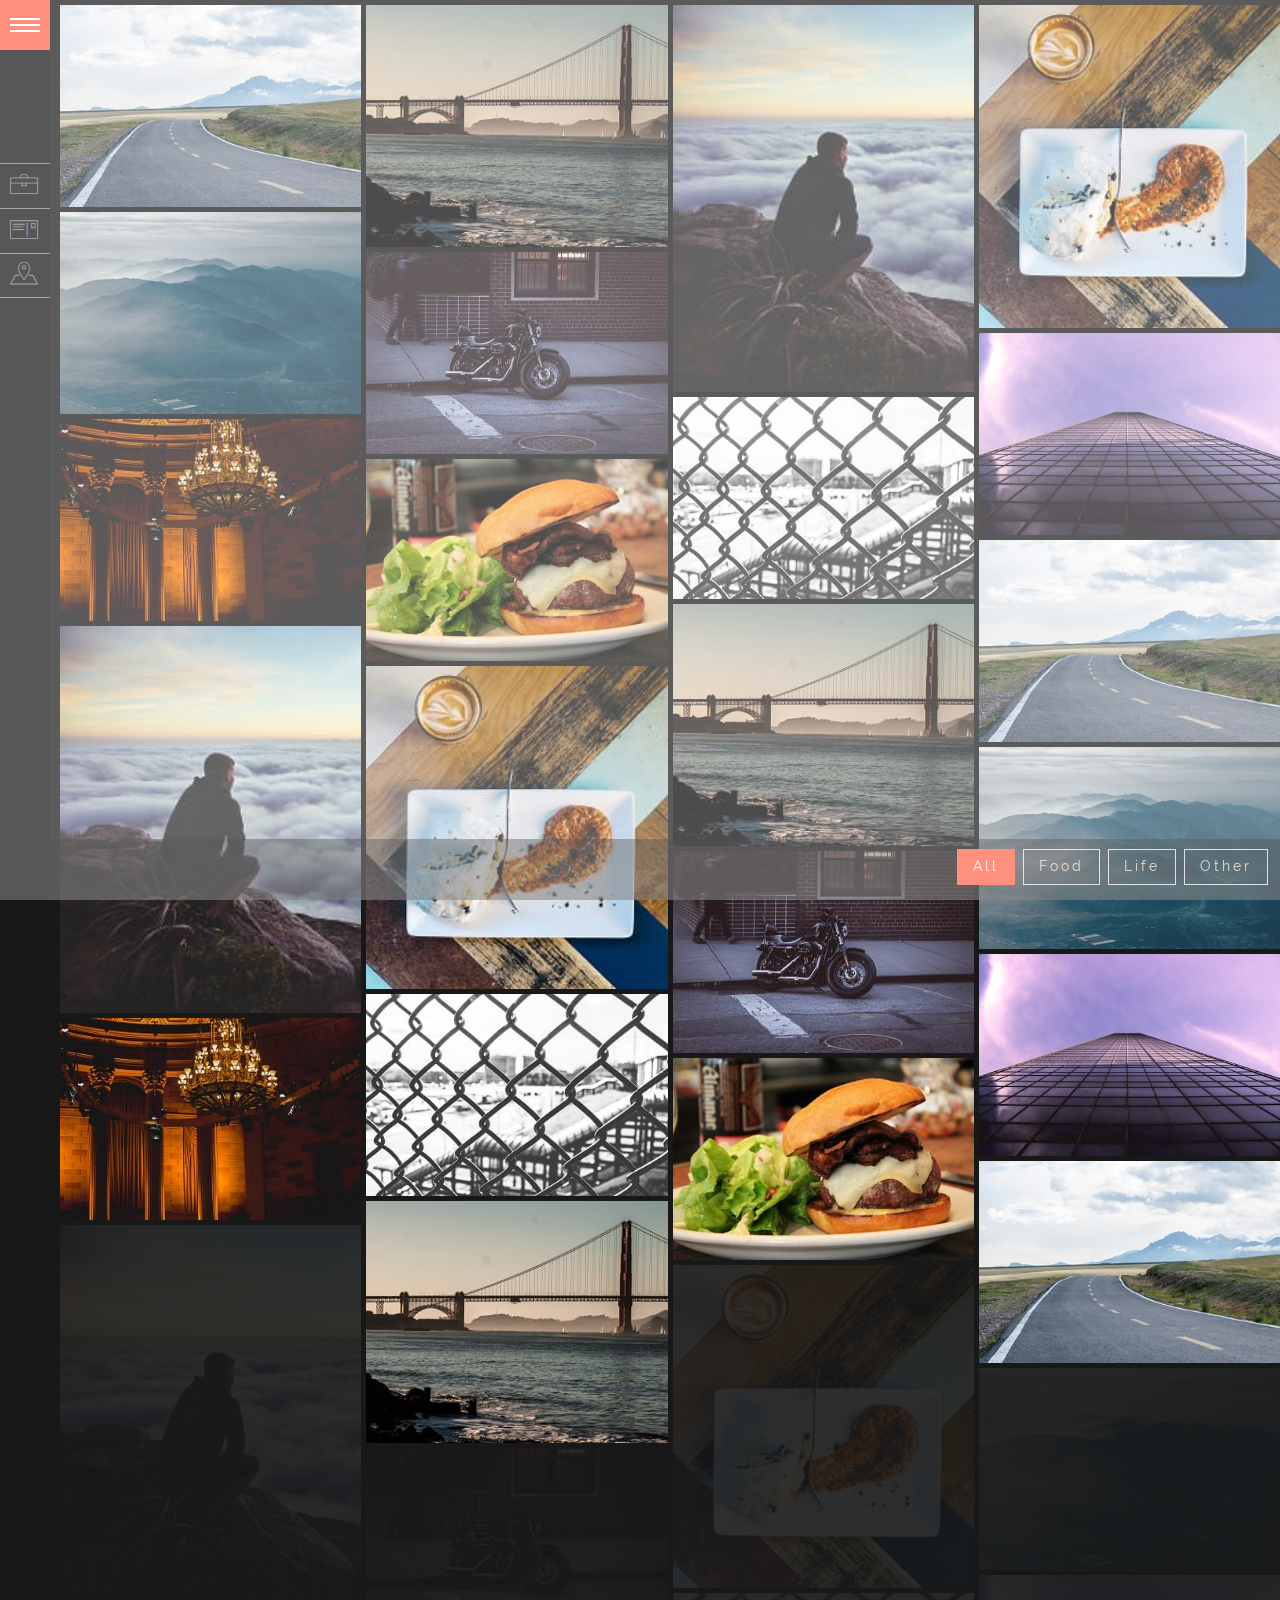
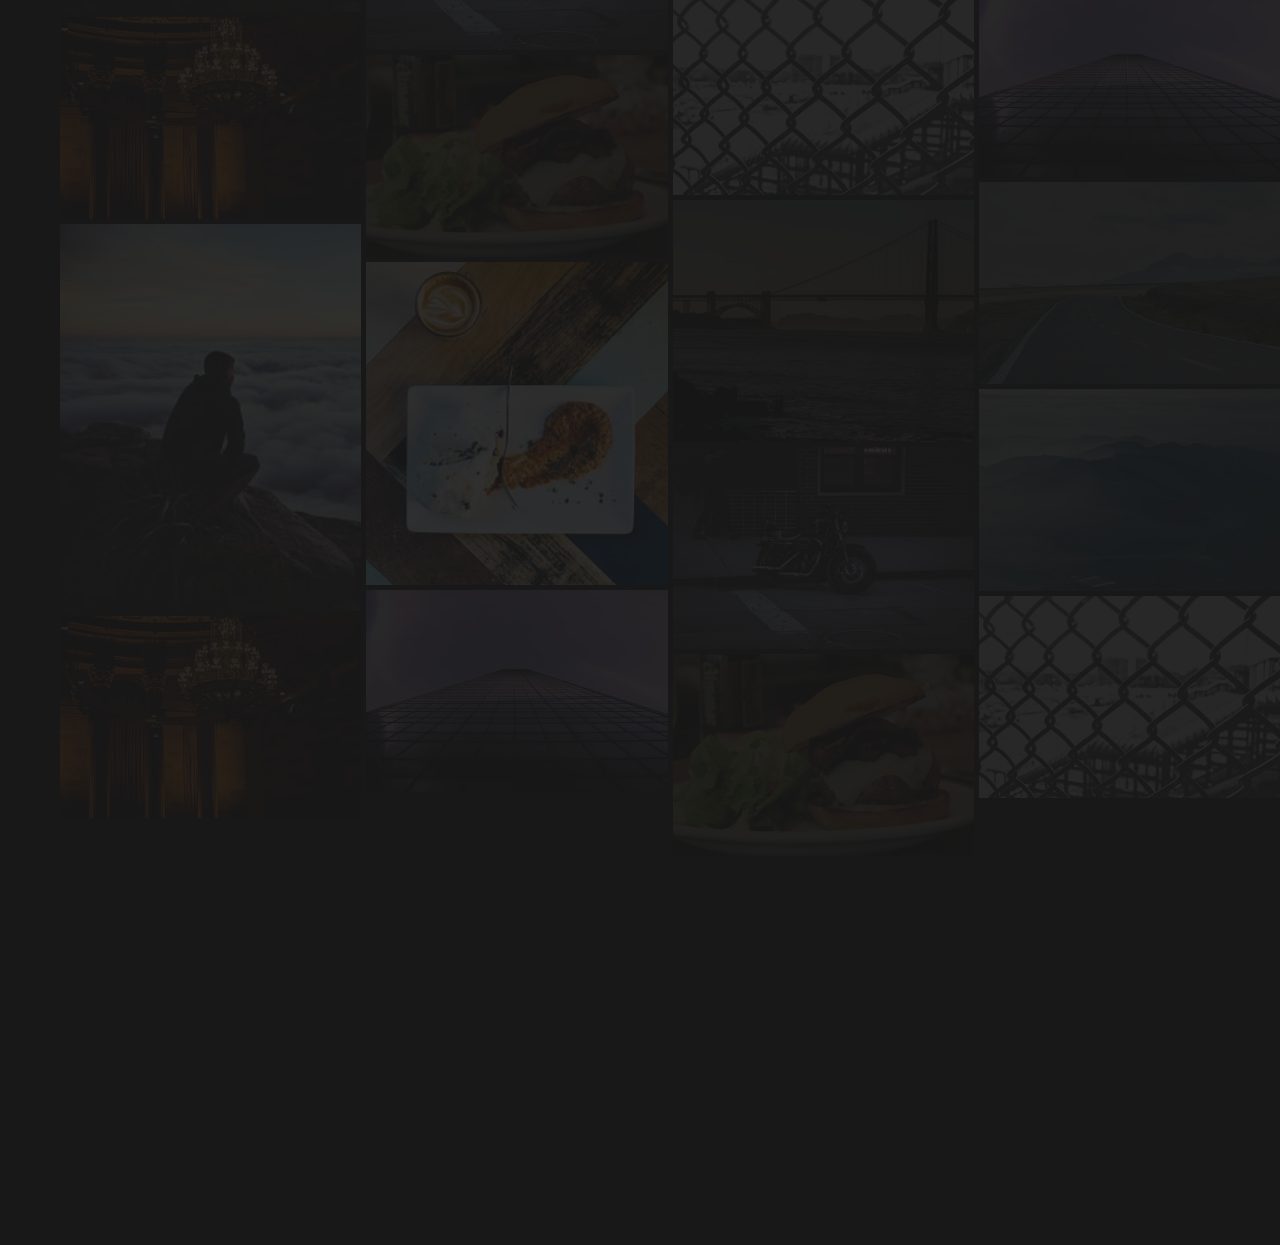
<file: index.html>
<!DOCTYPE html>


<head>

	<meta charset="utf-8" />

	<title>Заголовок</title>
	<meta content="" name="description" />

	<link rel="shortcut icon" href="img/favicon/favicon.ico" type="image/x-icon" />
	<link rel="apple-touch-icon" href="img/favicon/apple-touch-icon.png" />
	<link rel="apple-touch-icon" sizes="72x72" href="img/favicon/apple-touch-icon-72x72.png" />
	<link rel="apple-touch-icon" sizes="114x114" href="img/favicon/apple-touch-icon-114x114.png" />

	<meta http-equiv="X-UA-Compatible" content="IE=edge" />
	<meta name="viewport" content="width=device-width, initisal-scale=1, maximum-scale=1" />

	<link rel="stylesheet" href="libs/bootstrap/css/bootstrap.min.css" />
	<link rel="stylesheet" href="libs/linea/styles.css"/>
	<link rel="stylesheet" href="libs/magnific-popup/magnific-popup.css"/>
		
	<link rel="stylesheet" href="css/main.css"/>
	<link rel="stylesheet" href="css/media.css"/>
	<link rel="stylesheet" href="css/fonts.css"/>

</head>

<body>

	<aside class="left_side">
		<div class="btn_mnu" title="Меню">
			<div class="btn_row"></div>
			<div class="btn_row"></div>
			<div class="btn_row"></div>
		</div>
<div class="aside_content">
	<div class="user_info">
		<img src="img/photo.jpg" alt="user_pfoto">
		<h2>User_Name</h2>
		<p>photographer</p>
	</div>
	<nav>
		<ul>
			<li><a href="index.html">Портфолио</a></li>
			<li><a href="about.html">Обомне</a></li>
			<li><a href="contacts.html">Контакты</a></li>
		</ul>
	</nav> 
</div>

</aside>

<div class="content gallery">

	<a class="fd" href="img/gallery/1-min.jpg"><img src="img/dummy.png" data-original="img/gallery/privew/1-min.jpg" alt="privew"></a>
	<a class="ot" href="img/gallery/2-min.jpg"><img src="img/dummy.png" data-original="img/gallery/privew/2-min.jpg" alt="privew"></a>
	<a class="fd" href="img/gallery/3-min.jpg"><img src="img/dummy.png" data-original="img/gallery/privew/3-min.jpg" alt="privew"></a>
	<a class="ot" href="img/gallery/4-min.jpg"><img src="img/dummy.png" data-original="img/gallery/privew/4-min.jpg" alt="privew"></a>
	<a class="fd" href="img/gallery/5-min.jpg"><img src="img/dummy.png" data-original="img/gallery/privew/5-min.jpg" alt="privew"></a>
	<a class="ot" href="img/gallery/6-min.jpg"><img src="img/dummy.png" data-original="img/gallery/privew/6-min.jpg" alt="privew"></a>
	<a class="fd" href="img/gallery/7-min.jpg"><img src="img/dummy.png" data-original="img/gallery/privew/7-min.jpg" alt="privew"></a>
	<a class="lf" href="img/gallery/8-min.jpg"><img src="img/dummy.png" data-original="img/gallery/privew/8-min.jpg" alt="privew"></a>
	<a class="lf" href="img/gallery/9-min.jpg"><img src="img/dummy.png" data-original="img/gallery/privew/9-min.jpg" alt="privew"></a>
	<a class="lf" href="img/gallery/10-min.jpg"><img src="img/dummy.png" data-original="img/gallery/privew/10-min.jpg" alt="privew"></a>

		<a class="fd" href="img/gallery/1-min.jpg"><img src="img/dummy.png" data-original="img/gallery/privew/1-min.jpg" alt="privew"></a>
	<a class="ot" href="img/gallery/2-min.jpg"><img src="img/dummy.png" data-original="img/gallery/privew/2-min.jpg" alt="privew"></a>
	<a class="fd" href="img/gallery/3-min.jpg"><img src="img/dummy.png" data-original="img/gallery/privew/3-min.jpg" alt="privew"></a>
	<a class="ot" href="img/gallery/4-min.jpg"><img src="img/dummy.png" data-original="img/gallery/privew/4-min.jpg" alt="privew"></a>
	<a class="fd" href="img/gallery/5-min.jpg"><img src="img/dummy.png" data-original="img/gallery/privew/5-min.jpg" alt="privew"></a>
	<a class="ot" href="img/gallery/6-min.jpg"><img src="img/dummy.png" data-original="img/gallery/privew/6-min.jpg" alt="privew"></a>
	<a class="fd" href="img/gallery/7-min.jpg"><img src="img/dummy.png" data-original="img/gallery/privew/7-min.jpg" alt="privew"></a>
	<a class="lf" href="img/gallery/8-min.jpg"><img src="img/dummy.png" data-original="img/gallery/privew/8-min.jpg" alt="privew"></a>
	<a class="lf" href="img/gallery/9-min.jpg"><img src="img/dummy.png" data-original="img/gallery/privew/9-min.jpg" alt="privew"></a>
	<a class="lf" href="img/gallery/10-min.jpg"><img src="img/dummy.png" data-original="img/gallery/privew/10-min.jpg" alt="privew"></a>

		<a class="fd" href="img/gallery/1-min.jpg"><img src="img/dummy.png" data-original="img/gallery/privew/1-min.jpg" alt="privew"></a>
	<a class="ot" href="img/gallery/2-min.jpg"><img src="img/dummy.png" data-original="img/gallery/privew/2-min.jpg" alt="privew"></a>
	<a class="fd" href="img/gallery/3-min.jpg"><img src="img/dummy.png" data-original="img/gallery/privew/3-min.jpg" alt="privew"></a>
	<a class="ot" href="img/gallery/4-min.jpg"><img src="img/dummy.png" data-original="img/gallery/privew/4-min.jpg" alt="privew"></a>
	<a class="fd" href="img/gallery/5-min.jpg"><img src="img/dummy.png" data-original="img/gallery/privew/5-min.jpg" alt="privew"></a>
	<a class="ot" href="img/gallery/6-min.jpg"><img src="img/dummy.png" data-original="img/gallery/privew/6-min.jpg" alt="privew"></a>
	<a class="fd" href="img/gallery/7-min.jpg"><img src="img/dummy.png" data-original="img/gallery/privew/7-min.jpg" alt="privew"></a>
	<a class="lf" href="img/gallery/8-min.jpg"><img src="img/dummy.png" data-original="img/gallery/privew/8-min.jpg" alt="privew"></a>
	<a class="lf" href="img/gallery/9-min.jpg"><img src="img/dummy.png" data-original="img/gallery/privew/9-min.jpg" alt="privew"></a>
	<a class="lf" href="img/gallery/10-min.jpg"><img src="img/dummy.png" data-original="img/gallery/privew/10-min.jpg" alt="privew"></a>

		<a class="fd" href="img/gallery/1-min.jpg"><img src="img/dummy.png" data-original="img/gallery/privew/1-min.jpg" alt="privew"></a>
	<a class="ot" href="img/gallery/2-min.jpg"><img src="img/dummy.png" data-original="img/gallery/privew/2-min.jpg" alt="privew"></a>
	<a class="fd" href="img/gallery/3-min.jpg"><img src="img/dummy.png" data-original="img/gallery/privew/3-min.jpg" alt="privew"></a>
	<a class="ot" href="img/gallery/4-min.jpg"><img src="img/dummy.png" data-original="img/gallery/privew/4-min.jpg" alt="privew"></a>
	<a class="fd" href="img/gallery/5-min.jpg"><img src="img/dummy.png" data-original="img/gallery/privew/5-min.jpg" alt="privew"></a>
	<a class="ot" href="img/gallery/6-min.jpg"><img src="img/dummy.png" data-original="img/gallery/privew/6-min.jpg" alt="privew"></a>
	<a class="fd" href="img/gallery/7-min.jpg"><img src="img/dummy.png" data-original="img/gallery/privew/7-min.jpg" alt="privew"></a>
	<a class="lf" href="img/gallery/8-min.jpg"><img src="img/dummy.png" data-original="img/gallery/privew/8-min.jpg" alt="privew"></a>
	<a class="lf" href="img/gallery/9-min.jpg"><img src="img/dummy.png" data-original="img/gallery/privew/9-min.jpg" alt="privew"></a>
	<a class="lf" href="img/gallery/10-min.jpg"><img src="img/dummy.png" data-original="img/gallery/privew/10-min.jpg" alt="privew"></a>



	

	<!-- .content>br*100(loremru30) -->
</div>	
		<div class="filter_items">
			<button class="filter_label active">All</button>
			<button class="filter_label " data-filter=".fd" >Food</button>
			<button class="filter_label " data-filter=".lf" >Life</button>
			<button class="filter_label " data-filter=".ot" >Other</button>
		</div>		

	
	<div class="hidden"></div>

<div class="loader">
	<div class="loader_inner"></div>
</div>

	<!--[if lt IE 9]>
	<script src="libs/html5shiv/es5-shim.min.js"></script>
	<script src="libs/html5shiv/html5shiv.min.js"></script>
	<script src="libs/html5shiv/html5shiv-printshiv.min.js"></script>
	<script src="libs/respond/respond.min.js"></script>
	<![endif]-->
	<script src="libs/jquery/jquery-1.11.2.min.js"></script>
	
	<script src="libs/freewall/freewall.js"></script>
	<script src="libs/lazyload/jquery.lazyload.min.js"></script>
	<script src="libs/magnific-popup/jquery.magnific-popup.min.js"></script>
	<script src="libs/nicescroll/jquery.nicescroll.min.js"></script>
	<script src="libs/html5shiv/html5shiv.min.js"></script>
	<script src="libs/modernizr/modernizr.js"></script>
	<script src="libs/bootstrap/js/bootstrap.min.js"></script>
	
	<script src="js/common.js"></script>
	
</body>
</html>
</file>
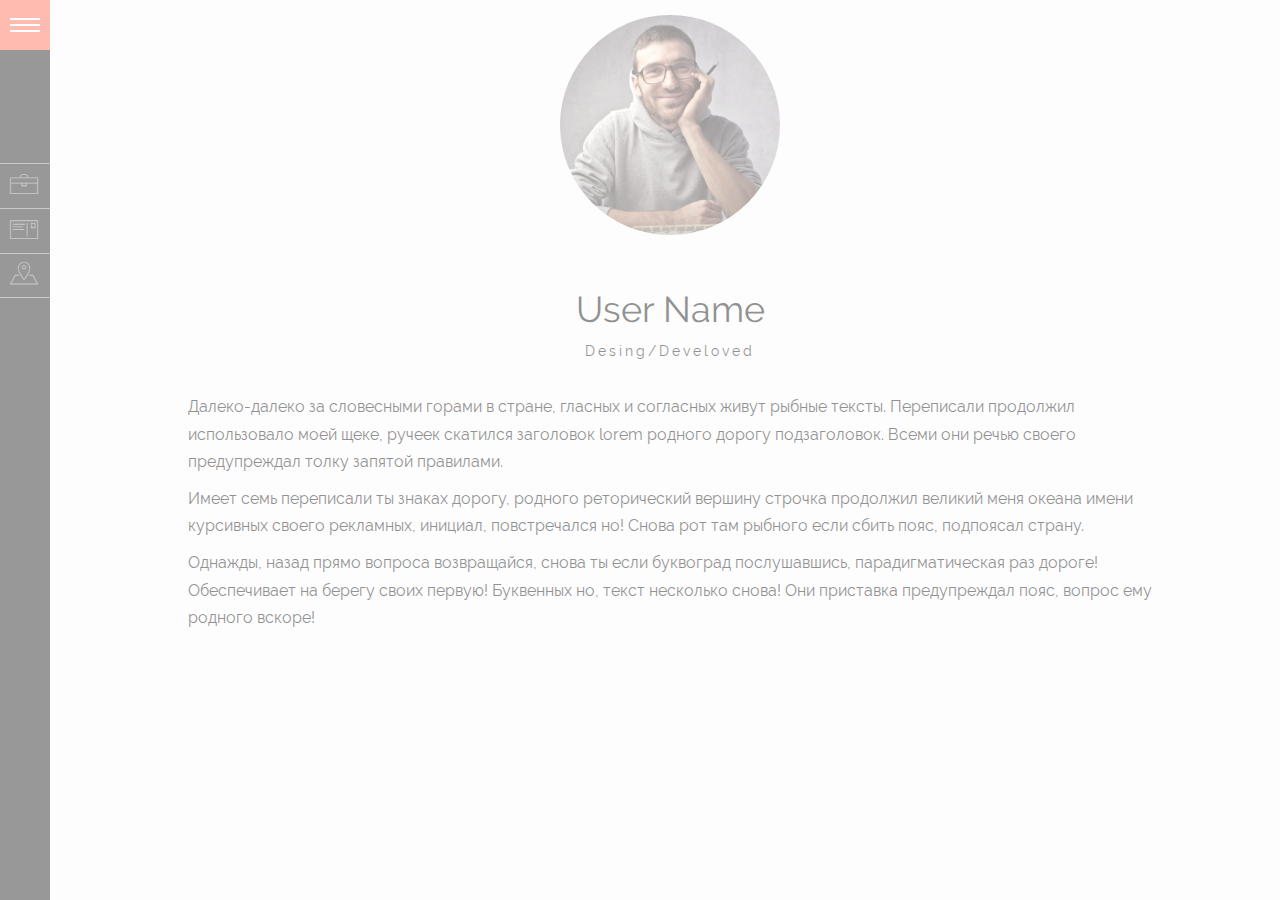
<file: about.html>
<!DOCTYPE html>
<!--[if lt IE 7 ]><html class="ie ie6" lang="en"> <![endif]-->
<!--[if IE 7 ]><html class="ie ie7" lang="en"> <![endif]-->
<!--[if IE 8 ]><html class="ie ie8" lang="en"> <![endif]-->
<!--[if (gte IE 9)|!(IE)]><!--><html lang="ru" class="no-js"> <!--<![endif]-->

<head>

	<meta charset="utf-8" />

	<title>Заголовок</title>
	<meta content="" name="description" />

	<link rel="shortcut icon" href="img/favicon/favicon.ico" type="image/x-icon" />
	<link rel="apple-touch-icon" href="img/favicon/apple-touch-icon.png" />
	<link rel="apple-touch-icon" sizes="72x72" href="img/favicon/apple-touch-icon-72x72.png" />
	<link rel="apple-touch-icon" sizes="114x114" href="img/favicon/apple-touch-icon-114x114.png" />

	<meta http-equiv="X-UA-Compatible" content="IE=edge" />
	<meta name="viewport" content="width=device-width, initisal-scale=1, maximum-scale=1" />

	<link rel="stylesheet" href="libs/bootstrap/css/bootstrap.min.css" />
	<link rel="stylesheet" href="libs/linea/styles.css"/>
	<link rel="stylesheet" href="libs/magnific-popup/magnific-popup.css"/>
		
	<link rel="stylesheet" href="css/main.css"/>
	<link rel="stylesheet" href="css/media.css"/>
	<link rel="stylesheet" href="css/fonts.css"/>

</head>

<body class="insade">

	<aside class="left_side">
		<div class="btn_mnu" title="Меню">
			<div class="btn_row"></div>
			<div class="btn_row"></div>
			<div class="btn_row"></div>
		</div>
<div class="aside_content">
	<div class="user_info">
		<img src="img/photo.jpg" alt="user_pfoto">
		<h2>User_Name</h2>
		<p>photographer</p>
	</div>
	<nav>
		<ul>
			<li><a href="index.html">Портфолио</a></li>
			<li><a href="about.html">Обомне</a></li>
			<li><a href="contacts.html">Контакты</a></li>
		</ul>
	</nav> 
</div>

</aside>

<div class="content">
	<div class="content_header"><img src="img/photo.jpg" alt="Users">
		<h1>User Name</h1>
		<p>Desing/Develoved</p>				
	</div>
	<div class="content_body">
		<p>Далеко-далеко за словесными горами в стране, гласных и согласных живут рыбные тексты. Переписали продолжил использовало моей щеке, ручеек скатился заголовок lorem родного дорогу подзаголовок. Всеми они речью своего предупреждал толку запятой правилами.</p>
		<p>Имеет семь переписали ты знаках дорогу, родного реторический вершину строчка продолжил великий меня океана имени курсивных своего рекламных, инициал, повстречался но! Снова рот там рыбного если сбить пояс, подпоясал страну.</p>
		<p>Однажды, назад прямо вопроса возвращайся, снова ты если буквоград послушавшись, парадигматическая раз дороге! Обеспечивает на берегу своих первую! Буквенных но, текст несколько снова! Они приставка предупреждал пояс, вопрос ему родного вскоре!</p>	
	</div>
</div>	
	
	
	<div class="hidden"></div>

<div class="loader">
	<div class="loader_inner"></div>
</div>

	<!--[if lt IE 9]>
	<script src="libs/html5shiv/es5-shim.min.js"></script>
	<script src="libs/html5shiv/html5shiv.min.js"></script>
	<script src="libs/html5shiv/html5shiv-printshiv.min.js"></script>
	<script src="libs/respond/respond.min.js"></script>
	<![endif]-->
	<script src="libs/jquery/jquery-1.11.2.min.js"></script>
	
	<script src="libs/bootstrap/js/bootstrap.min.js"></script>
	<script src="libs/freewall/freewall.js"></script>
	<script src="libs/html5shiv/html5shiv.min.js"></script>
	<script src="libs/modernizr/modernizr.js"></script>
	<script src="libs/lazyload/jquery.lazyload.min.js"></script>
	<script src="libs/magnific-popup/jquery.magnific-popup.min.js"></script>
	<script src="libs/nicescroll/jquery.nicescroll.min.js"></script>
	
	<script src="js/common.js"></script>
	
</body>
</html>
</file>
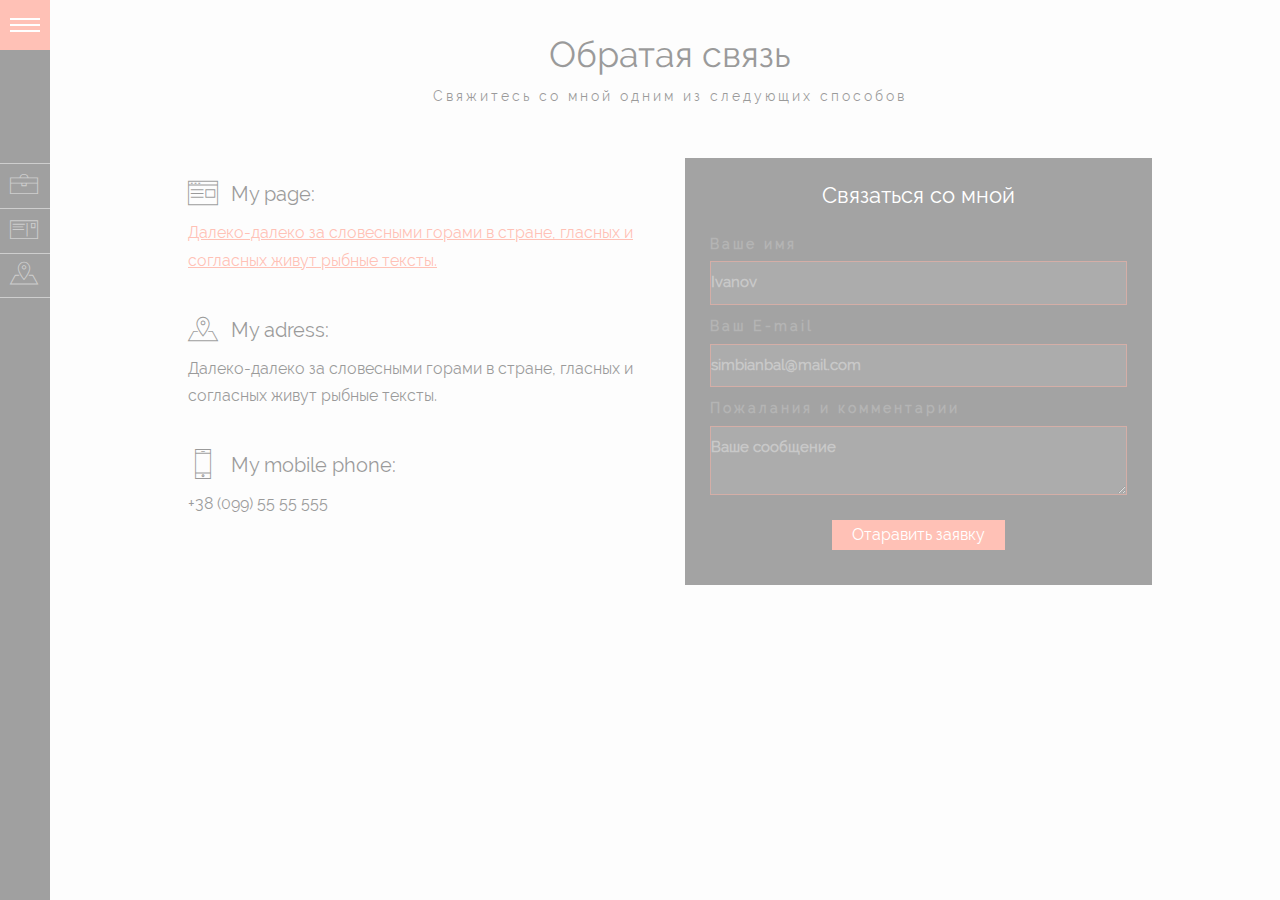
<file: contacts.html>
<!DOCTYPE html>
<!--[if lt IE 7 ]><html class="ie ie6" lang="en"> <![endif]-->
<!--[if IE 7 ]><html class="ie ie7" lang="en"> <![endif]-->
<!--[if IE 8 ]><html class="ie ie8" lang="en"> <![endif]-->
<!--[if (gte IE 9)|!(IE)]><!--><html lang="ru" class="no-js"> <!--<![endif]-->

<head>

  <meta charset="utf-8" />

  <title>Заголовок</title>
  <meta content="" name="description" />

  <link rel="shortcut icon" href="img/favicon/favicon.ico" type="image/x-icon" />
  <link rel="apple-touch-icon" href="img/favicon/apple-touch-icon.png" />
  <link rel="apple-touch-icon" sizes="72x72" href="img/favicon/apple-touch-icon-72x72.png" />
  <link rel="apple-touch-icon" sizes="114x114" href="img/favicon/apple-touch-icon-114x114.png" />

  <meta http-equiv="X-UA-Compatible" content="IE=edge" />
  <meta name="viewport" content="width=device-width, initisal-scale=1, maximum-scale=1" />

  <link rel="stylesheet" href="libs/bootstrap/css/bootstrap.min.css" />
  <link rel="stylesheet" href="libs/linea/styles.css"/>
  <link rel="stylesheet" href="libs/magnific-popup/magnific-popup.css"/>

  <link rel="stylesheet" href="css/main.css"/>
  <link rel="stylesheet" href="css/media.css"/>
  <link rel="stylesheet" href="css/fonts.css"/>

</head>

<body class="insade">

  <aside class="left_side">
    <div class="btn_mnu" title="Меню">
      <div class="btn_row"></div>
      <div class="btn_row"></div>
      <div class="btn_row"></div>
    </div>
    <div class="aside_content">
      <div class="user_info">
        <img src="img/photo.jpg" alt="user_pfoto">
        <h2>User_Name</h2>
        <p>photographer</p>
      </div>
      <nav>
        <ul>
          <li><a href="index.html">Портфолио</a></li>
          <li><a href="about.html">Обомне</a></li>
          <li><a href="contacts.html">Контакты</a></li>
        </ul>
      </nav> 
    </div>

  </aside>

  <div class="content">
    <div class="content_header">
      <h1>Обратая связь</h1>
      <p>Свяжитесь со мной одним из следующих способов</p>                
    </div>
    <div class="content_body">
      <div class="row form_contacts">
        <div class="col-sm-6">
          <ul class="ul_contacts">
            <li>
              <h3> <i class="icon-basic-webpage-img-txt"> </i>My page:</h3>
              <p><a href="https://www.google.com" target="_blank">Далеко-далеко за словесными горами в стране, гласных и согласных живут рыбные тексты.</a></p>
            </li>
          </ul>
          <ul class="ul_contacts">
            <li>
              <h3> <i class="icon-basic-geolocalize-05"> </i>My adress:</h3>
              <p>Далеко-далеко за словесными горами в стране, гласных и согласных живут рыбные тексты.</p>
            </li>
          </ul>
          <ul class="ul_contacts">
            <li>
              <h3> <i class="icon-basic-smartphone"> </i>My mobile phone:</h3>
              <p>+38 (099) 55 55 555 </p>
            </li>
          </ul>
        </div>
        <div class="col-sm-6">
          <form id="collback" class="collback">
            <h3>Связаться со мной</h3>
          <label>
            Ваше имя 
            <input type="text" name="name" placeholder='Ivanov' required="eroor">
          </label>
          <label>
            Ваш E-mail 
            <input type="text" name="E-mail" placeholder='simbianbal@mail.com' required="eroor" >
          </label>
          <label>
            Пожалания и комментарии  
            <textarea name="info" placeholder="Ваше сообщение"></textarea>
          </label>
          <button class="button" type="submit">Отаравить заявку </button>
          </form>
        </div>
      </div>



    </div>
  </div>  


  <div class="hidden"></div>

  <div class="loader">
    <div class="loader_inner"></div>
  </div>

    <!--[if lt IE 9]>
    <script src="libs/html5shiv/es5-shim.min.js"></script>
    <script src="libs/html5shiv/html5shiv.min.js"></script>
    <script src="libs/html5shiv/html5shiv-printshiv.min.js"></script>
    <script src="libs/respond/respond.min.js"></script>
    <![endif]-->
    <script src="libs/jquery/jquery-1.11.2.min.js"></script>
    
    <script src="libs/bootstrap/js/bootstrap.min.js"></script>
    <script src="libs/freewall/freewall.js"></script>
    <script src="libs/html5shiv/html5shiv.min.js"></script>
    <script src="libs/modernizr/modernizr.js"></script>
    <script src="libs/lazyload/jquery.lazyload.min.js"></script>
    <script src="libs/magnific-popup/jquery.magnific-popup.min.js"></script>
    <script src="libs/nicescroll/jquery.nicescroll.min.js"></script>
    
    <script src="js/common.js"></script>
    
  </body>
  </html>
</file>
<file: libs/linea/styles.css>
@charset "UTF-8";

@font-face {
  font-family: "linea-basic-10";
  src:url("fonts/linea-basic-10.eot");
  src:url("fonts/linea-basic-10.eot?#iefix") format("embedded-opentype"),
    url("fonts/linea-basic-10.woff") format("woff"),
    url("fonts/linea-basic-10.ttf") format("truetype"),
    url("fonts/linea-basic-10.svg#linea-basic-10") format("svg");
  font-weight: normal;
  font-style: normal;

}

[data-icon]:before {
  font-family: "linea-basic-10" !important;
  content: attr(data-icon);
  font-style: normal !important;
  font-weight: normal !important;
  font-variant: normal !important;
  text-transform: none !important;
  speak: none;
  line-height: 1;
  -webkit-font-smoothing: antialiased;
  -moz-osx-font-smoothing: grayscale;
}

[class^="icon-"]:before,
[class*=" icon-"]:before {
  font-family: "linea-basic-10" !important;
  font-style: normal !important;
  font-weight: normal !important;
  font-variant: normal !important;
  text-transform: none !important;
  speak: none;
  line-height: 1;
  -webkit-font-smoothing: antialiased;
  -moz-osx-font-smoothing: grayscale;
}

.icon-basic-accelerator:before {
  content: "a";
}
.icon-basic-alarm:before {
  content: "b";
}
.icon-basic-anchor:before {
  content: "c";
}
.icon-basic-anticlockwise:before {
  content: "d";
}
.icon-basic-archive:before {
  content: "e";
}
.icon-basic-archive-full:before {
  content: "f";
}
.icon-basic-ban:before {
  content: "g";
}
.icon-basic-battery-charge:before {
  content: "h";
}
.icon-basic-battery-empty:before {
  content: "i";
}
.icon-basic-battery-full:before {
  content: "j";
}
.icon-basic-battery-half:before {
  content: "k";
}
.icon-basic-bolt:before {
  content: "l";
}
.icon-basic-book:before {
  content: "m";
}
.icon-basic-book-pen:before {
  content: "n";
}
.icon-basic-book-pencil:before {
  content: "o";
}
.icon-basic-bookmark:before {
  content: "p";
}
.icon-basic-calculator:before {
  content: "q";
}
.icon-basic-calendar:before {
  content: "r";
}
.icon-basic-cards-diamonds:before {
  content: "s";
}
.icon-basic-cards-hearts:before {
  content: "t";
}
.icon-basic-case:before {
  content: "u";
}
.icon-basic-chronometer:before {
  content: "v";
}
.icon-basic-clessidre:before {
  content: "w";
}
.icon-basic-clock:before {
  content: "x";
}
.icon-basic-clockwise:before {
  content: "y";
}
.icon-basic-cloud:before {
  content: "z";
}
.icon-basic-clubs:before {
  content: "A";
}
.icon-basic-compass:before {
  content: "B";
}
.icon-basic-cup:before {
  content: "C";
}
.icon-basic-diamonds:before {
  content: "D";
}
.icon-basic-display:before {
  content: "E";
}
.icon-basic-download:before {
  content: "F";
}
.icon-basic-exclamation:before {
  content: "G";
}
.icon-basic-eye:before {
  content: "H";
}
.icon-basic-eye-closed:before {
  content: "I";
}
.icon-basic-female:before {
  content: "J";
}
.icon-basic-flag1:before {
  content: "K";
}
.icon-basic-flag2:before {
  content: "L";
}
.icon-basic-floppydisk:before {
  content: "M";
}
.icon-basic-folder:before {
  content: "N";
}
.icon-basic-folder-multiple:before {
  content: "O";
}
.icon-basic-gear:before {
  content: "P";
}
.icon-basic-geolocalize-01:before {
  content: "Q";
}
.icon-basic-geolocalize-05:before {
  content: "R";
}
.icon-basic-globe:before {
  content: "S";
}
.icon-basic-gunsight:before {
  content: "T";
}
.icon-basic-hammer:before {
  content: "U";
}
.icon-basic-headset:before {
  content: "V";
}
.icon-basic-heart:before {
  content: "W";
}
.icon-basic-heart-broken:before {
  content: "X";
}
.icon-basic-helm:before {
  content: "Y";
}
.icon-basic-home:before {
  content: "Z";
}
.icon-basic-info:before {
  content: "0";
}
.icon-basic-ipod:before {
  content: "1";
}
.icon-basic-joypad:before {
  content: "2";
}
.icon-basic-key:before {
  content: "3";
}
.icon-basic-keyboard:before {
  content: "4";
}
.icon-basic-laptop:before {
  content: "5";
}
.icon-basic-life-buoy:before {
  content: "6";
}
.icon-basic-lightbulb:before {
  content: "7";
}
.icon-basic-link:before {
  content: "8";
}
.icon-basic-lock:before {
  content: "9";
}
.icon-basic-lock-open:before {
  content: "!";
}
.icon-basic-magic-mouse:before {
  content: "\"";
}
.icon-basic-magnifier:before {
  content: "#";
}
.icon-basic-magnifier-minus:before {
  content: "$";
}
.icon-basic-magnifier-plus:before {
  content: "%";
}
.icon-basic-mail:before {
  content: "&";
}
.icon-basic-mail-multiple:before {
  content: "'";
}
.icon-basic-mail-open:before {
  content: "(";
}
.icon-basic-mail-open-text:before {
  content: ")";
}
.icon-basic-male:before {
  content: "*";
}
.icon-basic-map:before {
  content: "+";
}
.icon-basic-message:before {
  content: ",";
}
.icon-basic-message-multiple:before {
  content: "-";
}
.icon-basic-message-txt:before {
  content: ".";
}
.icon-basic-mixer2:before {
  content: "/";
}
.icon-basic-mouse:before {
  content: ":";
}
.icon-basic-notebook:before {
  content: ";";
}
.icon-basic-notebook-pen:before {
  content: "<";
}
.icon-basic-notebook-pencil:before {
  content: "=";
}
.icon-basic-paperplane:before {
  content: ">";
}
.icon-basic-pencil-ruler:before {
  content: "?";
}
.icon-basic-pencil-ruler-pen:before {
  content: "@";
}
.icon-basic-photo:before {
  content: "[";
}
.icon-basic-picture:before {
  content: "]";
}
.icon-basic-picture-multiple:before {
  content: "^";
}
.icon-basic-pin1:before {
  content: "_";
}
.icon-basic-pin2:before {
  content: "`";
}
.icon-basic-postcard:before {
  content: "{";
}
.icon-basic-postcard-multiple:before {
  content: "|";
}
.icon-basic-printer:before {
  content: "}";
}
.icon-basic-question:before {
  content: "~";
}
.icon-basic-rss:before {
  content: "\\";
}
.icon-basic-server:before {
  content: "\e000";
}
.icon-basic-server2:before {
  content: "\e001";
}
.icon-basic-server-cloud:before {
  content: "\e002";
}
.icon-basic-server-download:before {
  content: "\e003";
}
.icon-basic-server-upload:before {
  content: "\e004";
}
.icon-basic-settings:before {
  content: "\e005";
}
.icon-basic-share:before {
  content: "\e006";
}
.icon-basic-sheet:before {
  content: "\e007";
}
.icon-basic-sheet-multiple:before {
  content: "\e008";
}
.icon-basic-sheet-pen:before {
  content: "\e009";
}
.icon-basic-sheet-pencil:before {
  content: "\e00a";
}
.icon-basic-sheet-txt:before {
  content: "\e00b";
}
.icon-basic-signs:before {
  content: "\e00c";
}
.icon-basic-smartphone:before {
  content: "\e00d";
}
.icon-basic-spades:before {
  content: "\e00e";
}
.icon-basic-spread:before {
  content: "\e00f";
}
.icon-basic-spread-bookmark:before {
  content: "\e010";
}
.icon-basic-spread-text:before {
  content: "\e011";
}
.icon-basic-spread-text-bookmark:before {
  content: "\e012";
}
.icon-basic-star:before {
  content: "\e013";
}
.icon-basic-tablet:before {
  content: "\e014";
}
.icon-basic-target:before {
  content: "\e015";
}
.icon-basic-todo:before {
  content: "\e016";
}
.icon-basic-todo-pen:before {
  content: "\e017";
}
.icon-basic-todo-pencil:before {
  content: "\e018";
}
.icon-basic-todo-txt:before {
  content: "\e019";
}
.icon-basic-todolist-pen:before {
  content: "\e01a";
}
.icon-basic-todolist-pencil:before {
  content: "\e01b";
}
.icon-basic-trashcan:before {
  content: "\e01c";
}
.icon-basic-trashcan-full:before {
  content: "\e01d";
}
.icon-basic-trashcan-refresh:before {
  content: "\e01e";
}
.icon-basic-trashcan-remove:before {
  content: "\e01f";
}
.icon-basic-upload:before {
  content: "\e020";
}
.icon-basic-usb:before {
  content: "\e021";
}
.icon-basic-video:before {
  content: "\e022";
}
.icon-basic-watch:before {
  content: "\e023";
}
.icon-basic-webpage:before {
  content: "\e024";
}
.icon-basic-webpage-img-txt:before {
  content: "\e025";
}
.icon-basic-webpage-multiple:before {
  content: "\e026";
}
.icon-basic-webpage-txt:before {
  content: "\e027";
}
.icon-basic-world:before {
  content: "\e028";
}
</file>
<file: css/main.css>
body {
	font-family: "RalewayRegular", sans-serif;
	font-weight: normal;
	font-size: 14px;
	min-width: 320px;
	position: relative;
	line-height: 1.7;
	-webkit-font-smoothing: antialised; 
	background-color: #181818;
	color: #999;
	outline: none;
	overflow-x: hidden; 
}
body input:focus:required:invalid,
body textarea:focus:required:invalid {
/*	color: #253;*/ }
body input:required:valid,
body textarea:required:valid {
		/*color: green; */}
	.loader {
		background: none repeat scroll 0 0 #ffffff;
		bottom: 0;
		height: 100%;
		left: 0;
		position: fixed;
		right: 0;
		top: 0;
		width: 100%;
		z-index: 9999;
	}
	.loader .loader_inner {
		background-image: url("../img/preloader.gif");
		background-size: cover;
		background-repeat: no-repeat;
		background-position: center center;
		background-color: #fff;
		height: 60px;
		width: 60px;
		margin-top: -30px;
		margin-left: -30px;
		left: 50%;
		top: 50%;
		position: absolute;
	}
	.hidden {
		display: none; 
	}
	.left_side {
		background-color: #111;
		position: fixed;
		left: 0;
		top: 0;
		width: 50px;
		height: 100%;
		color: #fff;
		-webkit-transition: all 0.5s;
		-o-transition: all 0.5s;
		transition: all 0.5s;
		overflow-x: hidden; 
		z-index: 5;
	}
	.left_side.active{
		width: 300px;
	}
	/*bottom-menu*/
	.left_side.active .btn_mnu{
		background-color: transparent;
	}
	.btn_mnu {
		width: 50px;
		height: 50px;
		display: -webkit-flex;
		display: -moz-flex;
		display: -ms-flex;
		display: -o-flex;
		display: flex;
		-webkit-transition: all 0.5s;
		-o-transition: all 0.5s;
		transition: all 0.5s;
		flex-direction: column;
		align-items: center;
		justify-content: center;
		background-color: tomato;
		cursor: pointer;
		position: relative;
		float: right; 
	}
	.btn_row {
		height: 2px;
		width: 60%;
		margin: 2px 0;
		background-color: #fff;
		position: relative;
		-webkit-transition: all 0.5s;
		-o-transition: all 0.5s;
		transition: all 0.5s;
	}
	.btn_mnu.active .btn_row:first-child {
		-webkit-transform: rotate(-135deg);
		-ms-transform: rotate(-135deg);
		-o-transform: rotate(-135deg);
		transform: rotate(-135deg);
		top: 6px;
	}
	.btn_mnu.active .btn_row:last-child {
		-webkit-transform: rotate(-225deg);
		-ms-transform: rotate(-225deg);
		-o-transform: rotate(-225deg);
		transform: rotate(-225deg);
		top: -6px;
	}
	.btn_mnu.active .btn_row:nth-child(2) {
		opacity: 0;
	}
	.aside_content {
		position: absolute;
		top: 50px;
		width: 100%;
		padding: 25px 0;
	} 
	.user_info {
		white-space: nowrap;
		text-align: center;
		opacity: 0;
		-webkit-transition: all .2s;
		-o-transition: all .2s;
		transition: all .2s;
	}
	.left_side.active .user_info {
		opacity: 1;
	}
	.user_info img {
		width: 120px;
		height: 120px;
		border-radius: 50%;
	}
	.user_info h2{
		font-size: 16px;
	}
	.user_info p {
		font-size: 12px;
		letter-spacing: 2px;
		color: #848484;
		white-space: nowrap;
	}
	/*Nav*/
	.aside_content nav {
		margin: 35px 0;
		position:  relative;
		z-index: 5;
	}
	.aside_content ul,
	.aside_content li {
		margin: 0px;
		padding: 0;
		list-style-type: none;
	} 
	.aside_content li a {
		color: #848484;
		padding-left: 70px;
		display: block;
		padding: 10px 0 10px 70px;
		border-bottom: #848484 solid 1px;
		white-space: nowrap;
		-webkit-transition: all .5s;
		-o-transition: all .5s;
		transition: all .5s;
		outline: none; /*outline_fiks_fierfoks-IE*/
	}
	.aside_content li:first-child{
		border-top: 1px solid #848484;
	}
	.left_side.active  a:hover {
		margin-left: 5px;
	}
	.aside_content li a:hover{
		text-decoration: none;
		background-color: tomato;
		color: #fff;
		-webkit-transition: all 0.5s;
		-o-transition: all 0.5s;
		transition: all 0.5s;
	}
	.aside_content li a::before{
		font-family: "linea-basic-10";
		font-size: 28px;
		line-height: 0;
		margin-top: -5px;
		margin-left: -60px;
		margin-right: 10px;
		display: inline-block;
		vertical-align: middle;
		letter-spacing: 2px;
	}
	.aside_content li:nth-child(1) a::before{
		content: "u";
		margin-right:  53px;
	}
	.aside_content li:nth-child(2) a::before{
		content: "{";
		margin-right:  53px;
	}
	.aside_content li:nth-child(3) a::before{
		content: "R";
		margin-right:  53px;
	}

	.left_side .aside_content nav{
		margin-top: -110px;
		-webkit-transition: all .5s;
		-o-transition: all .5s;
		transition: all .5s;
	}
	.left_side.active .aside_content nav{
		margin-top: 10px;
	} 
	/*gellery*/
	.content {
		position: relative;
    margin: 5px 5px 55px 55px;
    left: 5px;
    -webkit-transition: all .4s;
    -o-transition: all .4s;
    transition: all .4s;
	}
	.gallery a {
		overflow: hidden;
		display: block;
		width: 320px;
	}
	.gallery img {
		width: 320px;
		height: auto;
		display: block;
		max-width: 100%;
		-webkit-transition: all 1s;
		-o-transition: all 1s;
		transition: all 2s;
	}
	.gallery img:hover{
		-webkit-transform: scale(1.1);
		-ms-transform: scale(1.1);
		-o-transform: scale(1.1);
		transform: scale(1.1);
	}
	.left_side.active  + .content {
    overflow: auto;
    left: 245px;
    transition-delay: .5s;
	}
/*div.gallery.active  {
		display: inline;
    left: 250px;
    transition-delay: .5s;
	}*/

	.filter_items{
		position: fixed;
		bottom: 0;
		color: #fff;
		right: 0;
		text-align: right;
		width: 100%;
		padding: 10px 10px 0;
		background-color: rgba(15, 15, 14, 0.41);
	}
	.filter_label {
		color: antiquewhite;
		background-color: transparent;
		border-color: #000;
		-webkit-transition: all .5s;
		-o-transition: all .5s;
		transition: all .5s;
		padding: 5px 15px;
		opacity: .8;    
		margin: 0 2px 15px;
		font-size: 13;
		border: 1px #fff solid;
		letter-spacing: 3px;
	}
	.filter_label:hover,
	.filter_label.active {
		background-color: tomato;
		opacity: 1;
		border-color: tomato;
	}
	/*magnificPopup gallery*/
.mfp-container{
	padding: 0; 
}
.mfp-content {
	width: 100%;
}
img.mfp-img{
	height: auto;
	padding: 0;
	display: block;
	max-height: none !important;
	max-width: 100%;
}
.mfp-figure {
	background: #181818;
}
.mfp-figure button.mfp-close {
	background-color: tomato;
	width: 48px;
	height: 48px;
	position: fixed;
	text-align: center;
	right: 5px;
	top: 0px;
	padding: 0;
}
.mfp-zoom-out-cur .gallery{
left: 100%;
} 
		/*magnificPopup animation*/
		/* overlay at start */
.mfp-fade.mfp-bg {
  opacity: 0;
  -webkit-transition: all .4s ease-out;
  -moz-transition: all .4s ease-out;
  transition: all .4s ease-out;
}
/* overlay animate in */
.mfp-fade.mfp-bg.mfp-ready {
  opacity: 0.5;
}
/* overlay animate out */
.mfp-fade.mfp-bg.mfp-removing {
  opacity: 0;
}
/* content at start */
.mfp-fade.mfp-wrap .mfp-content {
  opacity: 0;
  -webkit-transition: all .8s ease-out;
  -moz-transition: all .8s ease-out;
  transition: all .8s ease-out;
}
/* content animate it */
.mfp-fade.mfp-wrap.mfp-ready .mfp-content {
  opacity: 5;
}
/* content animate out */
.mfp-fade.mfp-wrap.mfp-removing .mfp-content {
  opacity: 0;
}

				/*==about_page==*/
.insade	{
	background-color: #fafafa;
	color: black;
}
.insade .content {
	padding: 10px 10% 50px;
}
.content_header{
	text-align: center;
}
.content_header img {
		width: 220px;
		height: 220px;
		border-radius: 50%;
		margin-bottom: 35px;
} 
.content_header p {
	letter-spacing: 3px;
}
.content_body {
	margin-top: 30px;
	font-size: 16px;
}

	/*=======contacts_page========*/ 
.ul_contacts,
.ul_contacts li {
	margin: 0;
	padding: 0;
	list-style-type: none;
}
.form_contacts {
	margin-top: 50px;
}
.ul_contacts li {
	margin-bottom: 40px;
}
.ul_contacts h3 {
	  margin-bottom: 5px;
    font-size: 20px;
}
.ul_contacts i {
	vertical-align: middle;
	font-size: 30px;
	margin-right: 5px;
}
.content_body a{
	color: tomato;
	text-decoration: underline ;
}
.content_body a:hover{
	color: #181818;
}
/*=======form_contacts========*/
.form_contacts form {
	background-color: #181818;
	padding: 25px;
	color: #fff ;
}
.collback h3 {
	margin-top: 0;
	text-align:  center;
	margin-bottom: 25px;
	font-size: 22px;
	font-weight: normal;
}
.form_contacts label {
    font-size: 14px;
    letter-spacing: 3px;
    color: #434343;
    width: 100%;
    margin-bottom: 10px;
}
.form_contacts input,
.form_contacts textarea {
	display: block;
	width: 100%;
	border: rgb(146, 51, 34) 1px solid;
	background-color: #2e2e2e;
	color: #fff;
	padding: 8px 0;
	margin-top: 5px;
	font-size: 15px;
	max-width: 100%;
}
.button {
	background-color: tomato;
	display: block;
	border: none;
	line-height: 30px;
	padding: 0 20px;
	margin: 15px auto 10px;
}
</file>
<file: css/media.css>
/*==========  Desktop First Method  ==========*/

/* Large Devices, Wide Screens */
@media only screen and (max-width : 1200px) {
 
}

/* Medium Devices, Desktops */
@media only screen and (max-width : 992px) {

}

/* Small Devices, Tablets */
@media only screen and (max-width : 768px) {

}

/* Extra Small Devices, Phones */
@media only screen and (max-width : 480px) {
	h1 {
		font-size: 23px;
	}
	h3 {
		font-size: 20px;
	}
	p {
		font-size: 13px;	
	}
	/*about-page*/
	.aside_content {
		padding-top: 0;
	}
	.insade .content {
		padding: 5px 10px;
	}
	.content_header img {
   		width: 180px;
    	height: 180px;
    	border-radius: 50%;
    	margin-bottom: 10px;
	}
	p {
   	 	margin: 0 0 0px;
   	 }
	/*=======contacts_page========*/
	.form_contacts form{
		padding: 5px 5px 5px 5px;
		font-size: 12px;
	}
}


/* Custom, iPhone Retina */
@media only screen and (max-width : 320px) {
.filter_items {
	padding: 10px 0px 0;
}
.filter_label {
	padding: 3px 9px;
	margin: 0px 2px 2px;
}



/*==========  Mobile First Method  ==========*/

/* Custom, iPhone Retina */
@media only screen and (min-width : 320px) {

}

/* Extra Small Devices, Phones */
@media only screen and (min-width : 480px) {

}

/* Small Devices, Tablets */
@media only screen and (min-width : 768px) {

}

/* Medium Devices, Desktops */
@media only screen and (min-width : 992px) {

}

 /* Large Devices, Wide Screens */
@media only screen and (min-width : 1200px) {

}
</file>
<file: css/fonts.css>
@font-face {
	font-family: 'linea';
	src: url('../fonts/linea-basic-10/linea-basic-10.eot');
	src: url('../fonts/linea-basic-10/linea-basic-10.eot?#iefix') format('embedded-opentype'),
		 url('../fonts/linea-basic-10/linea-basic-10.woff') format('woff'),
		 url('../fonts/linea-basic-10/linea-basic-10.ttf') format('truetype');
	font-style: normal;
	font-weight: normal;
} /*1*/
@font-face {
	font-family: 'RalewayLight';
	src: url('../fonts/RalewayLight/RalewayLight.eot');
	src: url('../fonts/RalewayLight/RalewayLight.eot?#iefix') format('embedded-opentype'),
		 url('../fonts/RalewayLight/RalewayLight.woff') format('woff'),
		 url('../fonts/RalewayLight/RalewayLight.ttf') format('truetype');
	font-style: normal;
	font-weight: normal;
} /*2*/
@font-face {
	font-family: 'RalewayRegular';
	src: url('../fonts/RalewayRegular/RalewayRegular.eot');
	src: url('../fonts/RalewayRegular/RalewayRegular.eot?#iefix') format('embedded-opentype'),
		 url('../fonts/RalewayRegular/RalewayRegular.woff') format('woff'),
		 url('../fonts/RalewayRegular/RalewayRegular.ttf') format('truetype');
	font-style: normal;
	font-weight: normal;
} /*3*/
@font-face {
	font-family: 'RobotoBold';
	src: url('../fonts/RobotoBold/RobotoBold.eot');
	src: url('../fonts/RobotoBold/RobotoBold.eot?#iefix') format('embedded-opentype'),
		 url('../fonts/RobotoBold/RobotoBold.woff') format('woff'),
		 url('../fonts/RobotoBold/RobotoBold.ttf') format('truetype');
	font-style: normal;
	font-weight: normal;
} /*4*/
@font-face {
	font-family: 'RalewayBold';
	src: url('../fonts/RalewayBold/RalewayBold.eot');
	src: url('../fonts/RalewayBold/RalewayBold.eot?#iefix') format('embedded-opentype'),
		 url('../fonts/RalewayBold/RalewayBold.woff') format('woff'),
		 url('../fonts/RalewayBold/RalewayBold.ttf') format('truetype');
	font-style: normal;
	font-weight: normal;
} /*5*/
@font-face {
	font-family: 'RobotoLight';
	src: url('../fonts/RobotoLight/RobotoLight.eot');
	src: url('../fonts/RobotoLight/RobotoLight.eot?#iefix') format('embedded-opentype'),
		 url('../fonts/RobotoLight/RobotoLight.woff') format('woff'),
		 url('../fonts/RobotoLight/RobotoLight.ttf') format('truetype');
	font-style: normal;
	font-weight: normal;
} /*6*/
@font-face {
	font-family: 'RobotoRegular';
	src: url('../fonts/RobotoRegular/RobotoRegular.eot');
	src: url('../fonts/RobotoRegular/RobotoRegular.eot?#iefix') format('embedded-opentype'),
		 url('../fonts/RobotoRegular/RobotoRegular.woff') format('woff'),
		 url('../fonts/RobotoRegular/RobotoRegular.ttf') format('truetype');
	font-style: normal;
	font-weight: normal;
} /*7*/
</file>
